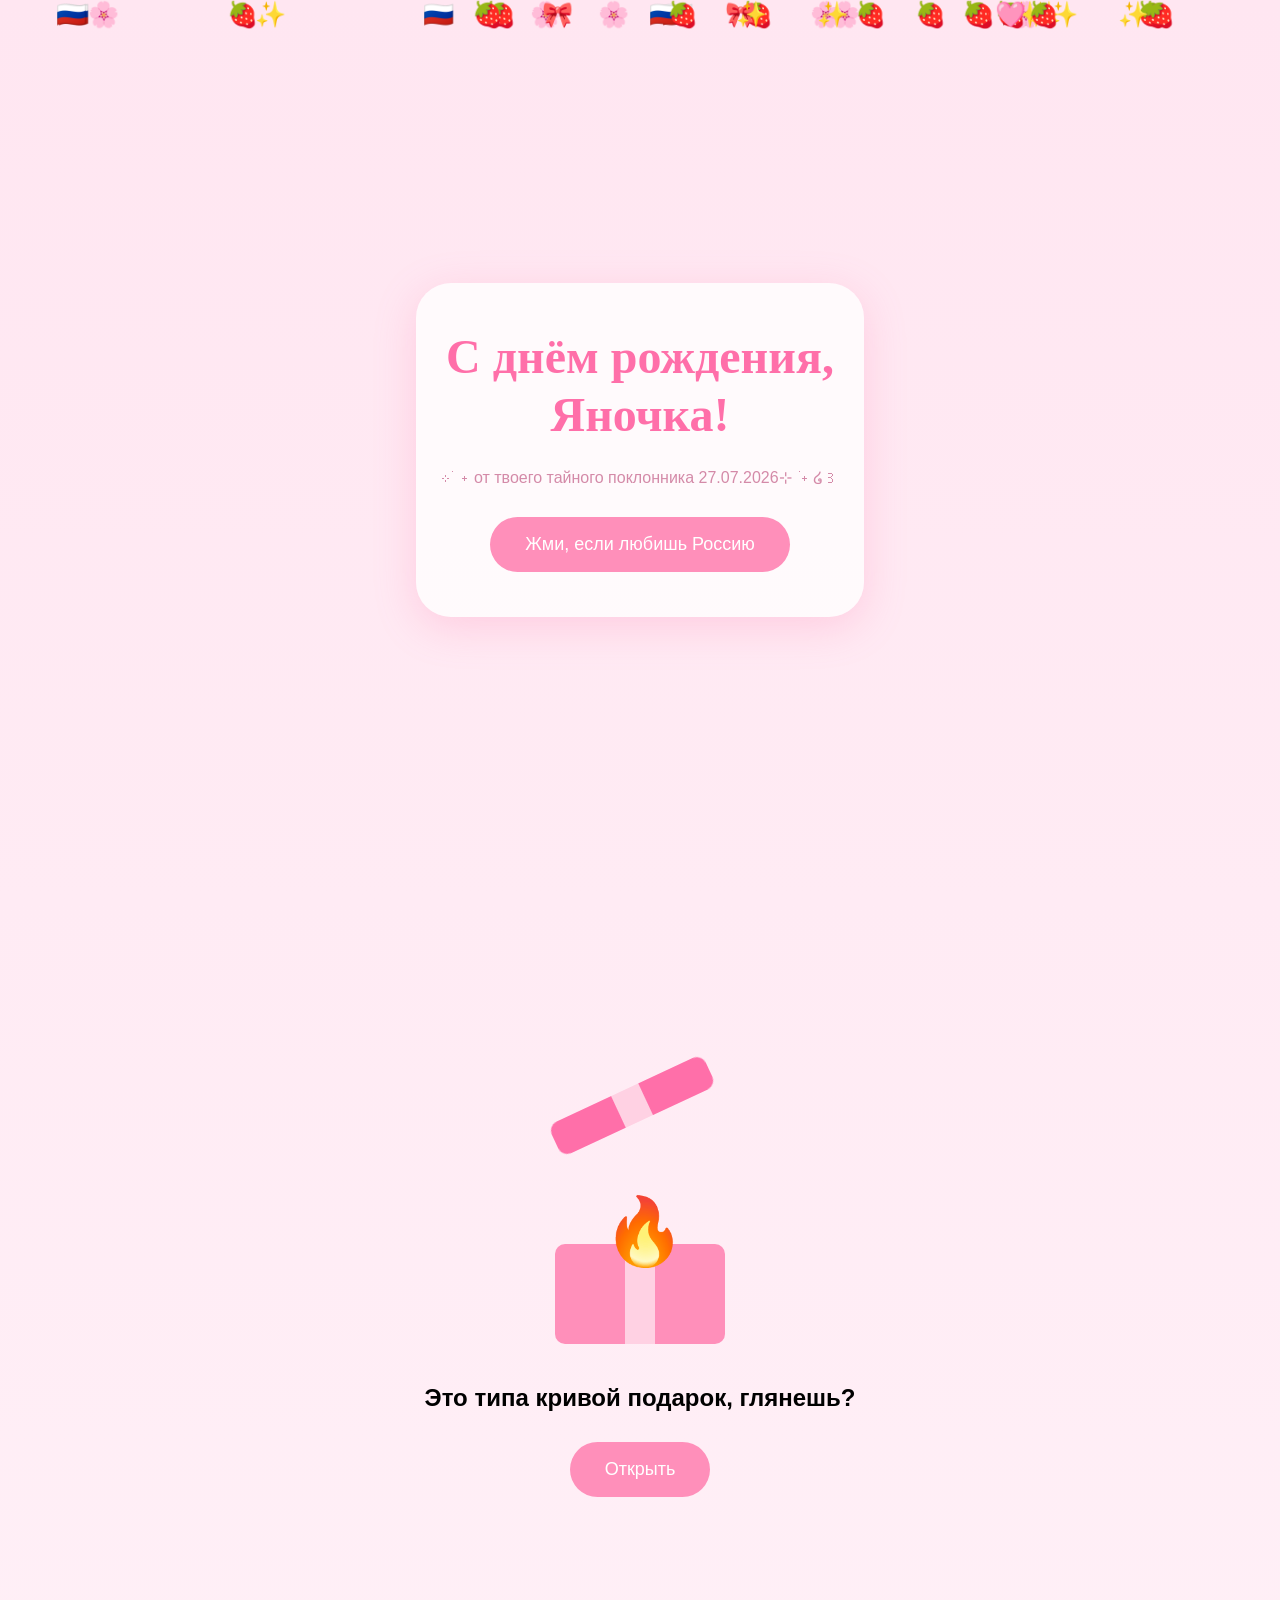
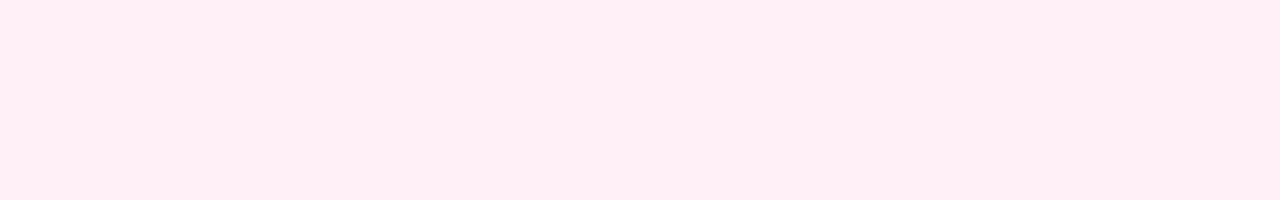
<file: index.html>
<!DOCTYPE html>
<html lang="ru">

<head>

<meta charset="UTF-8">

<meta name="viewport" content="width=device-width, initial-scale=1.0">

<title>Для Яночки </title>

<link rel="stylesheet" href="style.css">

</head>


<body>


<div class="falling"></div>



<section class="start">


<div class="card">


<h1>
С днём рождения,<br>
Яночка! 
</h1>


<p>
⊹ ࣪ ˖ от твоего тайного поклонника 27.07.2026⊹ ࣪ ˖ ໒꒱
</p>


<button id="giftButton">
Жми, если любишь Россию
</button>


</div>


</section>





<section class="gift hidden">


<div class="present">


<div class="lid"></div>


<div class="box-body">

<div class="shine">
🔥
</div>

</div>


</div>



<h2 class="gift-text">

Это типа кривой подарок, глянешь?

</h2>



<a href="page2.html">

<button id="nextButton">

Открыть

</button>

</a>

</section>





<script src="script.js"></script>


</body>

</html>
</file>
<file: style.css>
*{

margin:0;
padding:0;
box-sizing:border-box;

}



body{

min-height:100vh;

overflow:hidden;

background:
linear-gradient(
180deg,
#ffe6f1,
#fff0f7
);


font-family:Arial,sans-serif;


}



.start{

height:100vh;

display:flex;

justify-content:center;

align-items:center;

padding:25px;

text-align:center;

transition:.7s;


}



.card{


background:rgba(255,255,255,.8);

padding:45px 25px;

border-radius:35px;

box-shadow:
0 10px 40px rgba(255,120,170,.25);


}



h1{

font-family:"Brush Script MT", cursive;

font-size:48px;

color:#ff6fa9;

line-height:1.2;


}



p{

margin-top:25px;

color:#d48aa8;

}



button{


margin-top:30px;

padding:17px 35px;

border:none;

border-radius:50px;

background:#ff8fba;

color:white;

font-size:18px;

}



.falling{

position:fixed;

inset:0;

pointer-events:none;

}



.item{

position:absolute;

animation:fall linear infinite;

font-size:25px;

}



@keyframes fall{


from{

transform:translateY(-100px);

}


to{

transform:translateY(110vh) rotate(360deg);

}


}



.hidden{

display:none;

}



.gift{


height:100vh;

display:flex;

flex-direction:column;

justify-content:center;

align-items:center;

text-align:center;


}





.present{


position:relative;

width:170px;

height:140px;

margin-bottom:40px;

animation:appearGift 1s;


}





.box-body{


position:absolute;

bottom:0;

width:170px;

height:100px;

background:#ff8fba;

border-radius:10px;


}



.box-body::before{


content:"";

position:absolute;

left:70px;

width:30px;

height:100%;

background:#ffd1e3;


}





.lid{


position:absolute;

top:0;

width:170px;

height:35px;

background:#ff6fa9;

border-radius:10px;

z-index:2;

transform-origin:left center;

animation:openBox 2s forwards;


}





.lid::before{


content:"";

position:absolute;

left:70px;

width:30px;

height:35px;

background:#ffd1e3;


}





.shine{


font-size:55px;

position:absolute;

top:-45px;

left:55px;

opacity:0;

animation:shine 2s 1.3s forwards;


}




.gift-text{


opacity:0;

animation:textAppear 1s 2s forwards;


}



.gift button{


opacity:0;

animation:textAppear 1s 2.5s forwards;


}




@keyframes openBox{


from{

transform:rotate(0);

}


to{

transform:
translateY(-80px)
rotate(-25deg);


}


}




@keyframes shine{


to{

opacity:1;

transform:scale(1.2);

}


}





@keyframes textAppear{


to{

opacity:1;

transform:translateY(0);

}


}





@keyframes appearGift{


from{

opacity:0;

transform:scale(.7);


}


to{

opacity:1;

transform:scale(1);


}


}




/* вылет из коробки */


.burst{


position:absolute;

font-size:25px;

animation:fly 2s forwards;


}



@keyframes fly{


to{


opacity:0;


transform:

translate(var(--x),var(--y))

scale(1.5)

rotate(360deg);


}


}
</file>
